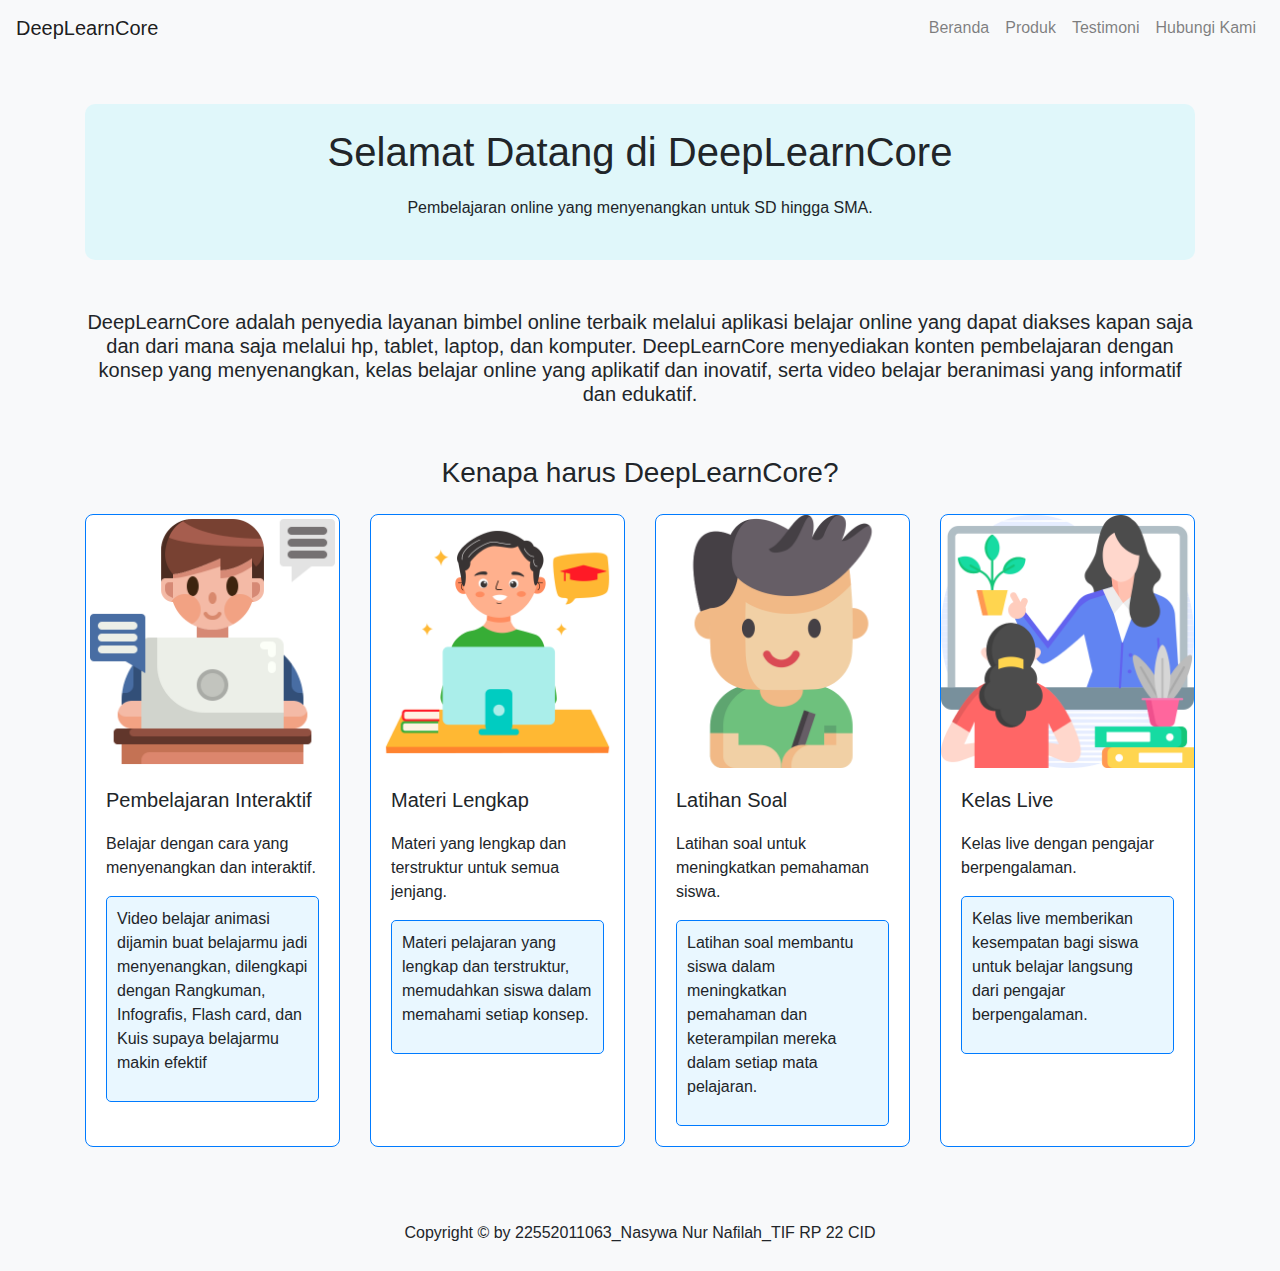
<file: index.html>
<!DOCTYPE html>
<html lang="id">
<head>
    <meta charset="UTF-8">
    <meta name="viewport" content="width=device-width, initial-scale=1.0">
    <title>Beranda - DeepLearnCore</title>
    <link rel="stylesheet" href="https://stackpath.bootstrapcdn.com/bootstrap/4.5.2/css/bootstrap.min.css">
    <link rel="stylesheet" href="css/styles.css">
</head>
<body>
    <nav class="navbar navbar-expand-lg navbar-light bg-light">
        <a class="navbar-brand" href="#">DeepLearnCore</a>
        <div class="collapse navbar-collapse">
            <ul class="navbar-nav ml-auto">
                <li class="nav-item"><a class="nav-link" href="index.html">Beranda</a></li>
                <li class="nav-item"><a class="nav-link" href="produk.html">Produk</a></li>
                <li class="nav-item"><a class="nav-link" href="testimoni.html">Testimoni</a></li>
                <li class="nav-item"><a class="nav-link" href="hubungi-kami.html">Hubungi Kami</a></li>
            </ul>
        </div>
    </nav>

    <div class="container mt-5">
        <div class="welcome-text text-center p-4">
            <h1>Selamat Datang di DeepLearnCore</h1>
            <p>Pembelajaran online yang menyenangkan untuk SD hingga SMA.</p>
        </div>

        <div class="description mt-30" style="text-align: center;">
            <h5>DeepLearnCore adalah penyedia layanan bimbel online terbaik melalui aplikasi belajar online yang dapat diakses kapan saja dan dari mana saja melalui hp, tablet, laptop, dan komputer. DeepLearnCore menyediakan konten pembelajaran dengan konsep yang menyenangkan, kelas belajar online yang aplikatif dan inovatif, serta video belajar beranimasi yang informatif dan edukatif.</h5>
        </div>

        <div class="description mt-30" style="text-align: center;">
            <h3>Kenapa harus DeepLearnCore?</h3>
        </div>

        <div class="row mt-4">
            <div class="col-md-3">
                <div class="card">
                    <img src="assets/images/interactive.png" class="card-img-top" alt="Feature 1">
                    <div class="card-body">
                        <h5 class="card-title">Pembelajaran Interaktif</h5>
                        <p class="card-text">Belajar dengan cara yang menyenangkan dan interaktif.</p>
                        <div class="description-box">
                            <p>Video belajar animasi dijamin buat belajarmu jadi menyenangkan, dilengkapi dengan Rangkuman, Infografis, Flash card, dan Kuis supaya belajarmu makin efektif</p>
                        </div>
                    </div>
                </div>
            </div>
            <div class="col-md-3">
                <div class="card">
                    <img src="assets/images/enam.png" class="card-img-top" alt="Feature 2">
                    <div class="card-body">
                        <h5 class="card-title">Materi Lengkap</h5>
                        <p class="card-text">Materi yang lengkap dan terstruktur untuk semua jenjang.</p>
                        <div class="description-box">
                            <p>Materi pelajaran yang lengkap dan terstruktur, memudahkan siswa dalam memahami setiap konsep.</p>
                        </div>
                    </div>
                </div>
            </div>
            <div class="col-md-3">
                <div class="card">
                    <img src="assets/images/latihan-soal.png" class="card-img-top" alt="Feature 3">
                    <div class="card-body">
                        <h5 class="card-title">Latihan Soal</h5>
                        <p class="card-text">Latihan soal untuk meningkatkan pemahaman siswa.</p>
                        <div class="description-box">
                            <p>Latihan soal membantu siswa dalam meningkatkan pemahaman dan keterampilan mereka dalam setiap mata pelajaran.</p>
                        </div>
                    </div>
                </div>
            </div>
            <div class="col-md-3">
                <div class="card">
                    <img src="assets/images/kelas-live.png" class="card-img-top" alt="Feature 4">
                    <div class="card-body">
                        <h5 class="card-title">Kelas Live</h5>
                        <p class="card-text">Kelas live dengan pengajar berpengalaman.</p>
                        <div class="description-box">
                            <p>Kelas live memberikan kesempatan bagi siswa untuk belajar langsung dari pengajar berpengalaman.</p>
                        </div>
                    </div>
                </div>
            </div>
        </div>
    </div>

    <footer class="bg-light text-center text-lg-start mt-5">
        <div class="text-center p-3 © 2023 Edukasi. All rights reserved.">Copyright © by 22552011063_Nasywa Nur Nafilah_TIF RP 22 CID</div>
    </footer>

    <script src="https://code.jquery.com/jquery-3.5.1.slim.min.js"></script>
    <script src="https://cdn.jsdelivr.net/npm/@popperjs/core@2.9.2/dist/umd/popper.min.js"></script>
    <script src="https://stackpath.bootstrapcdn.com/bootstrap/4.5.2/js/bootstrap.min.js"></script>
</body>
</html>
</file>
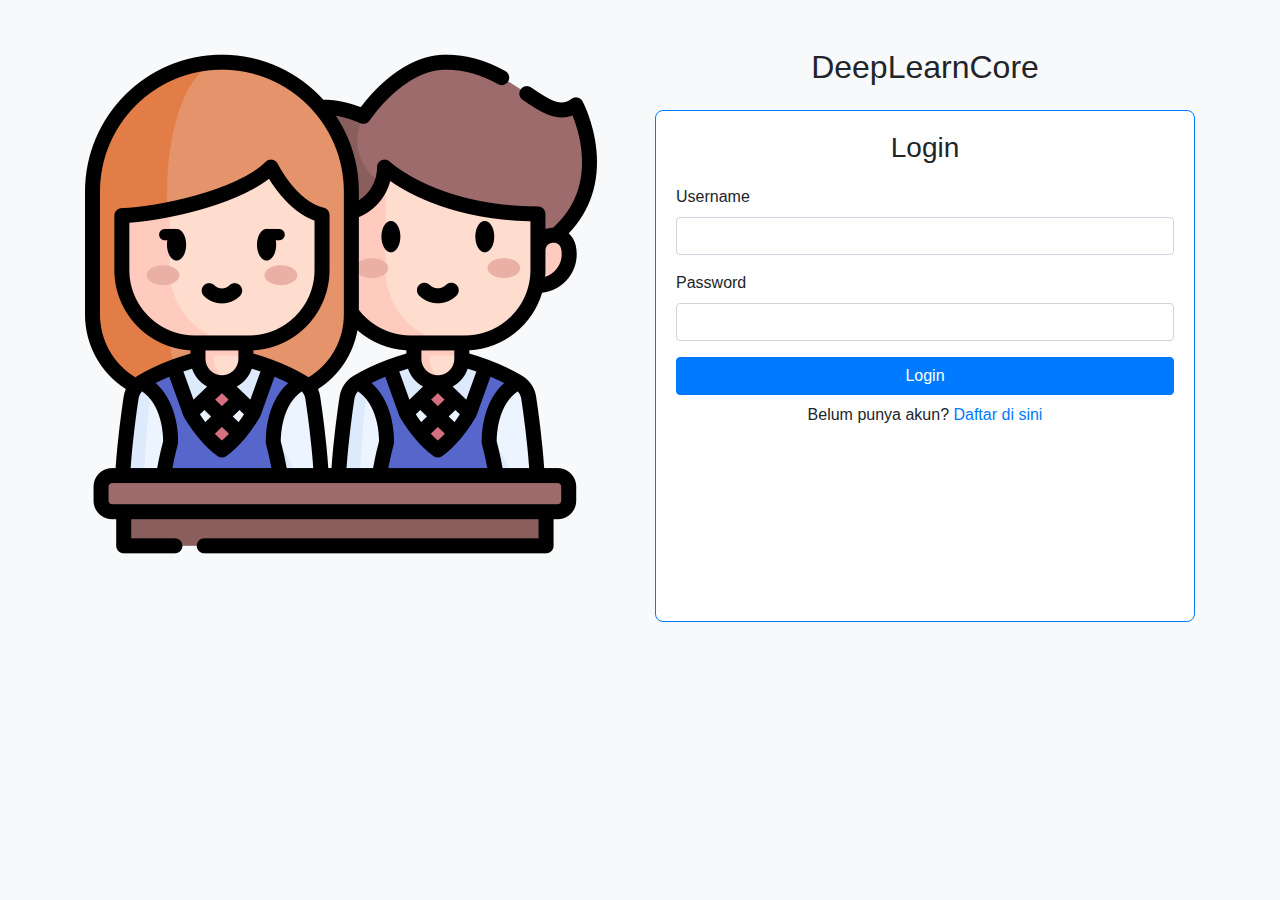
<file: login.html>
<!DOCTYPE html>
<html lang="id">
<head>
    <meta charset="UTF-8">
    <meta name="viewport" content="width=device-width, initial-scale=1.0">
    <title>Login</title>
    <link rel="stylesheet" href="https://stackpath.bootstrapcdn.com/bootstrap/4.5.2/css/bootstrap.min.css">
    <link rel="stylesheet" href="css/styles.css">
</head>
<body>
    <div class="container mt-5">
        <div class="row">
            <div class="col-md-6">
                <img src="assets/images/students.png" class="img-fluid" alt="Login Image">
            </div>
            <div class="col-md-6">
                <h2 class="text-center mb-4">DeepLearnCore</h2>
                <div class="card">
                    <div class="card-body">
                        <h3 class="card-title" style="text-align: center;">Login</h3>
                        <form id="loginForm">
                            <div class="form-group">
                                <label for="username">Username</label>
                                <input type="text" class="form-control" id="username" required>
                                <div id="usernameError" class="text-danger mt-2" style="display:none;"></div>
                            </div>
                            <div class="form-group">
                                <label for="password">Password</label>
                                <input type="password" class="form-control" id="password" required>
                                <div id="passwordError" class="text-danger mt-2" style="display:none;"></div>
                            </div>
                            <button type="submit" class="btn btn-primary btn-block">Login</button>
                            <p class="mt-2" style="text-align: center;">Belum punya akun? <a href="register.html">Daftar di sini</a></p>
                        </form>
                        <div id="loginError" class="text-danger mt-2" style="display:none;"></div>
                    </div>
                </div>
            </div>
        </div>
    </div>

    <script src="https://code.jquery.com/jquery-3.5.1.min.js"></script>
    <script src="https://cdn.jsdelivr.net/npm/@popperjs/core@2.9.2/dist/umd/popper.min.js"></script>
    <script src="https://stackpath.bootstrapcdn.com/bootstrap/4.5.2/js/bootstrap.min.js"></script>
    <script src="js/script.js"></script>
</body>
</html>
</file>
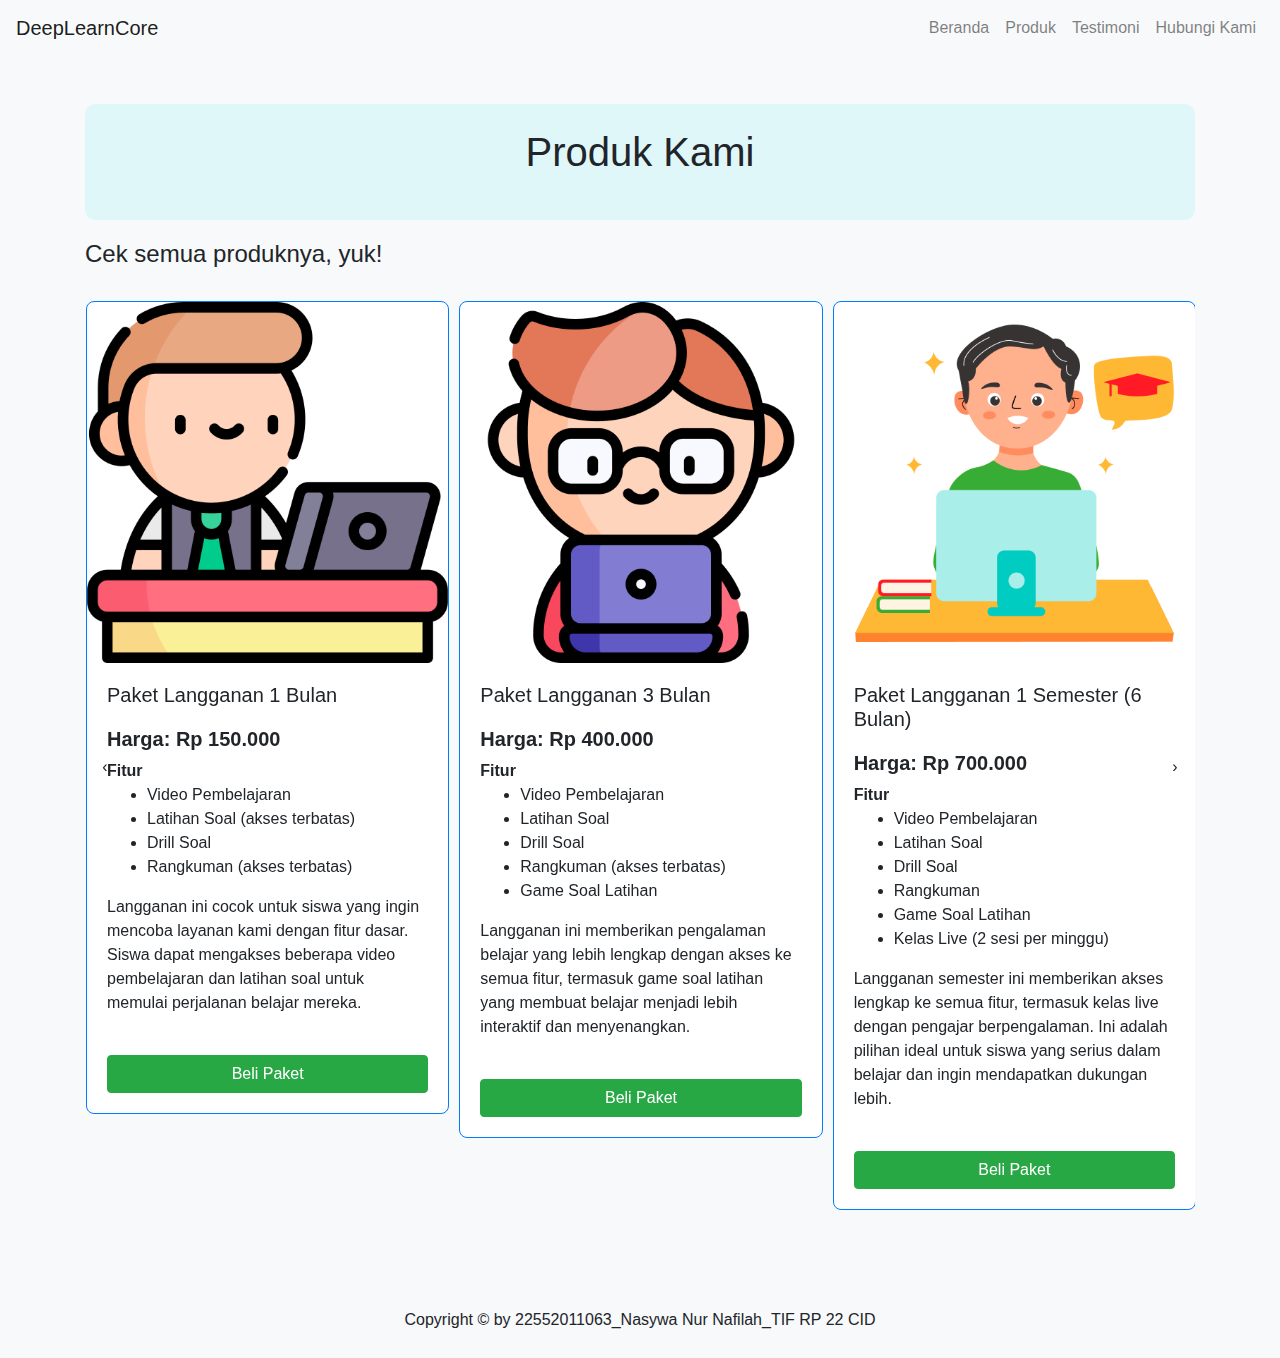
<file: produk.html>
<!DOCTYPE html>
<html lang="id">
<head>
    <meta charset="UTF-8">
    <meta name="viewport" content="width=device-width, initial-scale=1.0">
    <title>Produk</title>
    <link rel="stylesheet" href="https://stackpath.bootstrapcdn.com/bootstrap/4.5.2/css/bootstrap.min.css">
    <link rel="stylesheet" href="https://cdnjs.cloudflare.com/ajax/libs/OwlCarousel2/2.3.4/assets/owl.carousel.min.css">
    <link rel="stylesheet" href="css/produk.css">
    <link rel="stylesheet" href="css/styles.css">
</head>
<body>
    <nav class="navbar navbar-expand-lg navbar-light bg-light">
        <a class="navbar-brand" href="#">DeepLearnCore</a>
        <div class="collapse navbar-collapse">
            <ul class="navbar-nav ml-auto">
                <li class="nav-item"><a class="nav-link" href="index.html">Beranda</a></li>
                <li class="nav-item"><a class="nav-link" href="produk.html">Produk</a></li>
                <li class="nav-item"><a class="nav-link" href="testimoni.html">Testimoni</a></li>
                <li class="nav-item"><a class="nav-link" href="hubungi-kami.html">Hubungi Kami</a></li>
            </ul>
        </div>
    </nav>

    <div class="container mt-5">
        <div class="welcome-text text-center p-4">
            <h1>Produk Kami</h1>
        </div>
        <div>
            <h4>Cek semua produknya, yuk!</h4>
        </div>
        <br>
        <div class="owl-carousel owl-theme">
            <div class="item">
                <div class="card">
                    <img src="assets/images/satu.png" class="card-img-top" alt="Produk 1">
                    <div class="card-body">
                        <h5 class="card-title">Paket Langganan 1 Bulan</h5>
                        <p class="card-text"> 
                            <h5><b>Harga: Rp 150.000</b></h5>
                            <b>Fitur</b>
                            <ul> 
                                <li>Video Pembelajaran</li>
                                <li>Latihan Soal (akses terbatas)</li>
                                <li>Drill Soal</li>
                                <li>Rangkuman (akses terbatas)</li>
                            </ul>
                            <p>Langganan ini cocok untuk siswa yang ingin mencoba layanan kami dengan fitur dasar. Siswa dapat mengakses beberapa video pembelajaran dan latihan soal untuk memulai perjalanan belajar mereka.</p>
                        </p>
                        <br>
                        <button type="button" class="btn btn-success w-100">Beli Paket</button>
                    </div>
                </div>
            </div>
            <div class="item">
                <div class="card">
                    <img src="assets/images/tiga.png" class="card-img-top" alt="Produk 2">
                    <div class="card-body">
                        <h5 class="card-title">Paket Langganan 3 Bulan</h5>
                        <p class="card-text"> 
                            <h5><b>Harga: Rp 400.000</b></h5>
                            <b>Fitur</b>
                            <ul> 
                                <li>Video Pembelajaran</li>
                                <li>Latihan Soal</li>
                                <li>Drill Soal</li>
                                <li>Rangkuman (akses terbatas)</li>
                                <li>Game Soal Latihan</li>
                            </ul>
                            <p>Langganan ini memberikan pengalaman belajar yang lebih lengkap dengan akses ke semua fitur, termasuk game soal latihan yang membuat belajar menjadi lebih interaktif dan menyenangkan.</p>
                        </p>
                        <br>
                        <button type="button" class="btn btn-success w-100">Beli Paket</button>
                    </div>
                </div>
            </div>
            <div class="item">
                <div class="card">
                    <img src="assets/images/enam.png" class="card-img-top" alt="Produk 3">
                    <div class="card-body">
                        <h5 class="card-title">Paket Langganan 1 Semester (6 Bulan)</h5>
                        <p class="card-text">
                            <h5><b>Harga: Rp 700.000</b></h5>
                            <b>Fitur</b>
                            <ul> 
                                <li>Video Pembelajaran</li>
                                <li>Latihan Soal</li>
                                <li>Drill Soal</li>
                                <li>Rangkuman</li>
                                <li>Game Soal Latihan</li>
                                <li>Kelas Live (2 sesi per minggu)</li>
                            </ul>
                            <p>Langganan semester ini memberikan akses lengkap ke semua fitur, termasuk kelas live dengan pengajar berpengalaman. Ini adalah pilihan ideal untuk siswa yang serius dalam belajar dan ingin mendapatkan dukungan lebih.</p>
                        <br>
                        <button type="button" class="btn btn-success w-100">Beli Paket</button>
                    </div>
                </div>
            </div>
            <div class="item">
                <div class="card">
                    <img src="assets/images/dua-belas.png" class="card-img-top" alt="Produk 4">
                    <div class="card-body">
                        <h5 class="card-title">Langganan 2 Semester (12 Bulan)</h5>
                        <p class="card-text">
                            <h5><b>Harga: Rp 1.400.000</b></h5>
                            <b>Fitur</b>
                            <ul> 
                                <li>Video Pembelajaran</li>
                                <li>Latihan Soal</li>
                                <li>Drill Soal</li>
                                <li>Rangkuman</li>
                                <li>Game Soal Latihan</li>
                                <li>Kelas Live (4 sesi per minggu)</li>
                            </ul>
                            <p>Langganan tahunan ini memberikan semua fitur yang tersedia, dengan frekuensi kelas live yang lebih tinggi. Ini adalah pilihan terbaik bagi siswa yang ingin mendapatkan pengalaman belajar yang komprehensif dan mendalam.</p>
                        <br>
                        <button type="button" class="btn btn-success w-100">Beli Paket</button>
                    </div>
                </div>
            </div>
        </div>
    </div>

    <footer class="bg-light text-center text-lg-start mt-5">
        <div class="text-center p-3 © 2023 Edukasi. All rights reserved.">Copyright © by 22552011063_Nasywa Nur Nafilah_TIF RP 22 CID</div>
    </footer>

    <script src="https://code.jquery.com/jquery-3.5.1.min.js"></script>
    <script src="https://cdn.jsdelivr.net/npm/@popperjs/core@2.9.2/dist/umd/popper.min.js"></script>
    <script src="https://stackpath.bootstrapcdn.com/bootstrap/4.5.2/js/bootstrap.min.js"></script>
    <script src="https://cdnjs.cloudflare.com/ajax/libs/OwlCarousel2/2.3.4/owl.carousel.min.js"></script>
    <script>
        $(document).ready(function(){
            $('.owl-carousel').owlCarousel({
                loop: true,
                margin: 10,
                nav: true,
                responsive: {
                    0: {
                        items: 1
                    },
                    600: {
                        items: 2
                    },
                    1000: {
                        items: 3
                    }
                }
            });
        });
    </script>
    
</body>
</html>
</file>
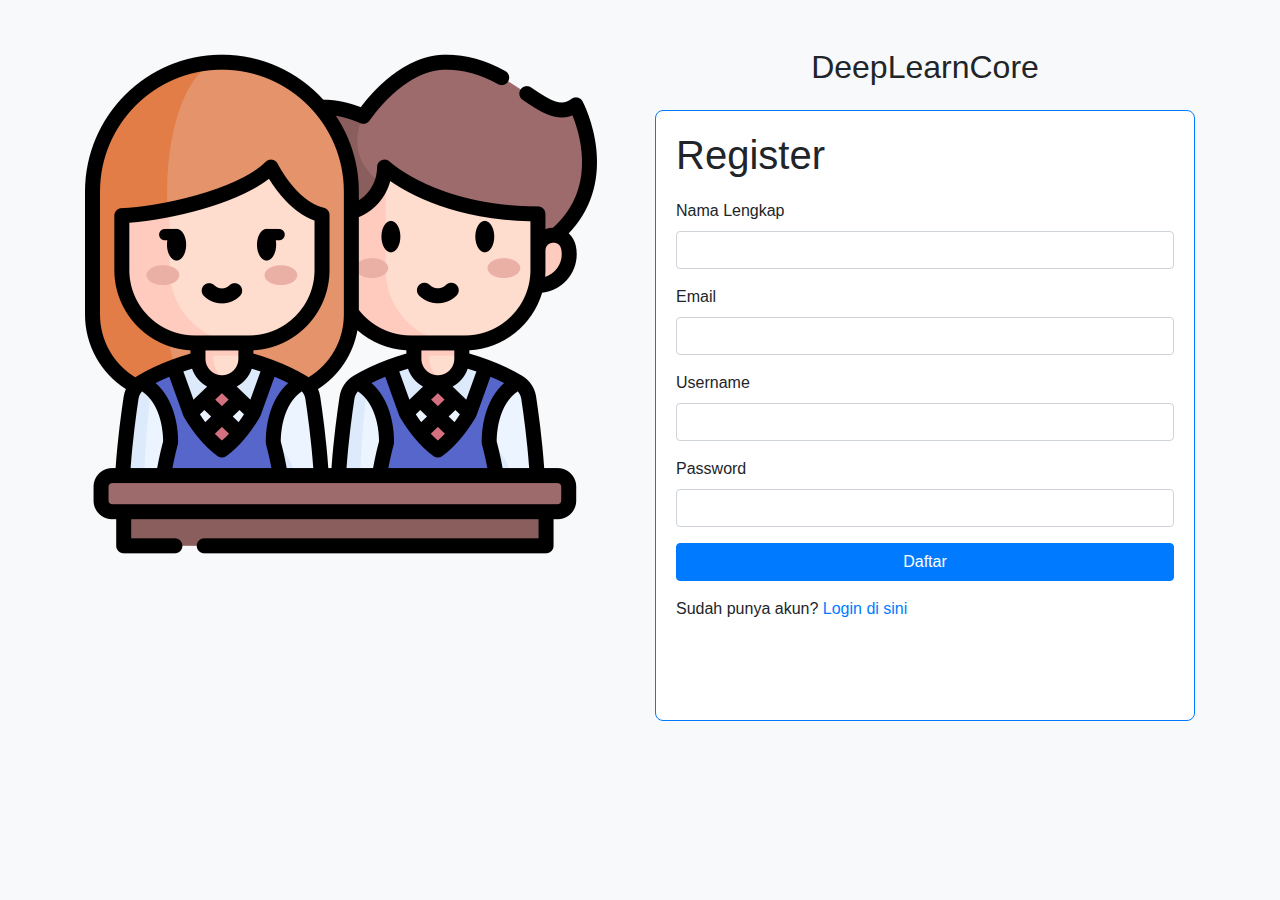
<file: register.html>
<!DOCTYPE html>
<html lang="id">
<head>
    <meta charset="UTF-8">
    <meta name="viewport" content="width=device-width, initial-scale=1.0">
    <title>Register - Edukasi</title>
    <link rel="stylesheet" href="https://stackpath.bootstrapcdn.com/bootstrap/4.5.2/css/bootstrap.min.css">
    <link rel="stylesheet" href="css/styles.css">
</head>
<body>
    <div class="container mt-5">
        <div class="row">
            <div class="col-md-6">
                <img src="assets/images/students.png" class="img-fluid" alt="Register Image">
            </div>
            <div class="col-md-6">
                <h2 class="text-center mb-4">DeepLearnCore</h2>
                <div class="card">
                    <div class="card-body">
                        <h1 class="card-title">Register</h1>
                        <form id="registerForm">
                            <div class="form-group">
                                <label for="fullName">Nama Lengkap</label>
                                <input type="text" class="form-control" id="fullName" required>
                            </div>
                            <div class="form-group">
                                <label for="email">Email</label>
                                <input type="email" class="form-control" id="email" required>
                            </div>
                            <div class="form-group">
                                <label for="username">Username</label>
                                <input type="text" class="form-control" id="username" required>
                            </div>
                            <div class="form-group">
                                <label for="password">Password</label>
                                <input type="password" class="form-control" id="password" required>
                            </div>
                            <button type="submit" class="btn btn-primary btn-block">Daftar</button>
                            <p class="mt-3">Sudah punya akun? <a href="login.html">Login di sini</a></p>
                        </form>
                    </div>
                </div>
            </div>
        </div>
    </div>

    <script src="https://code.jquery.com/jquery-3.5.1.min.js"></script>
    <script src="https://cdn.jsdelivr.net/npm/@popperjs/core@2.9.2/dist/umd/popper.min.js"></script>
    <script src="https://stackpath.bootstrapcdn.com/bootstrap/4.5.2/js/bootstrap.min.js"></script>
    <script>
        document.getElementById('registerForm').addEventListener('submit', function(event) {
            event.preventDefault(); // Mencegah pengiriman form
            
            // Cek apakah semua field sudah terisi
            const fullName = document.getElementById('fullName').value;
            const email = document.getElementById('email').value;
            const username = document.getElementById('username').value;
            const password = document.getElementById('password').value;

            if (fullName && email && username && password) {
                // Arahkan ke halaman login
                window.location.href = 'login.html';
            } else {
                alert('Silakan isi semua field!');
            }
        });
    </script>
</body>
</html>
</file>
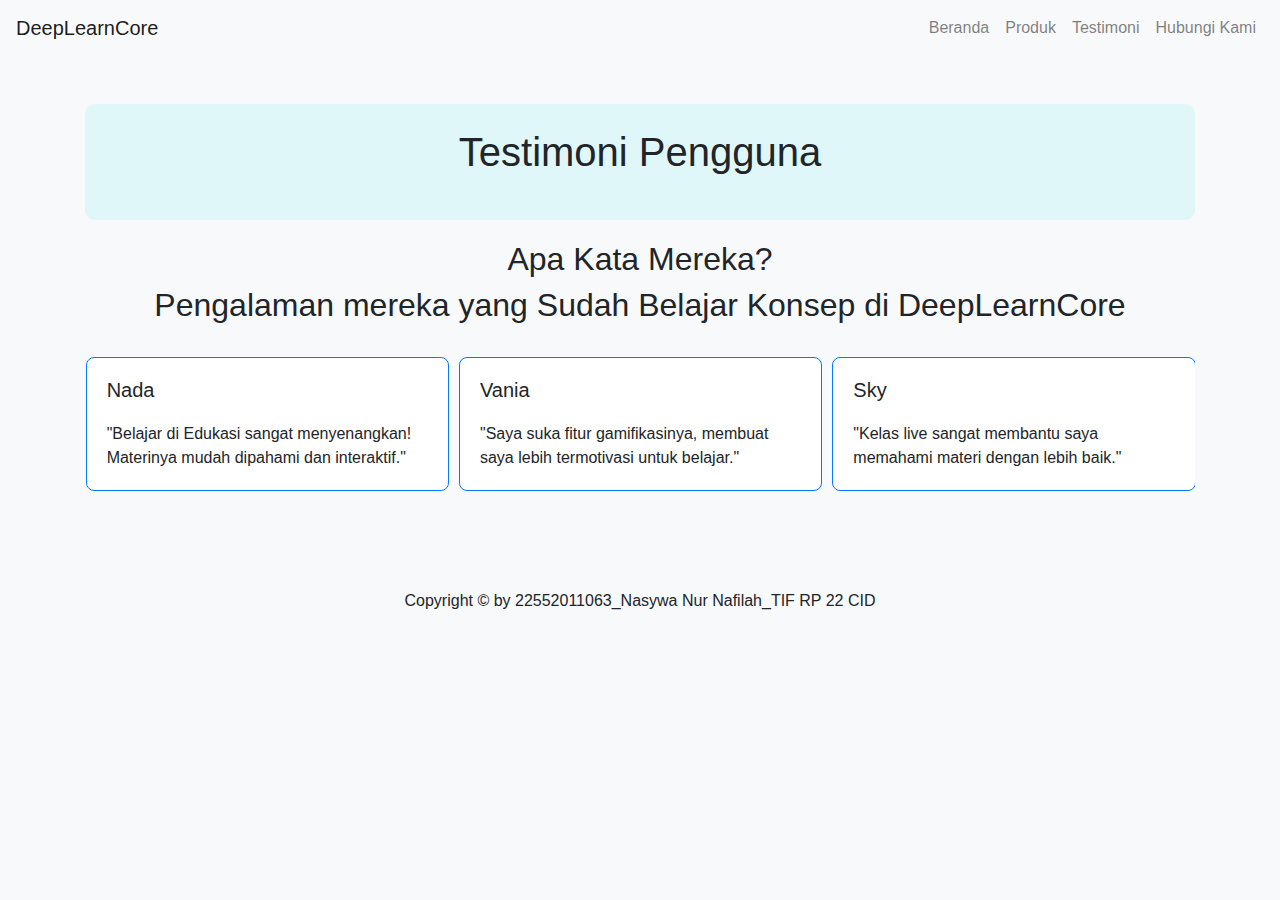
<file: testimoni.html>
<!DOCTYPE html>
<html lang="id">
<head>
    <meta charset="UTF-8">
    <meta name="viewport" content="width=device-width, initial-scale=1.0">
    <title>Testimoni</title>
    <link rel="stylesheet" href="https://stackpath.bootstrapcdn.com/bootstrap/4.5.2/css/bootstrap.min.css">
    <link rel="stylesheet" href="css/styles.css">
    <link rel="stylesheet" href="https://cdnjs.cloudflare.com/ajax/libs/OwlCarousel2/2.3.4/assets/owl.carousel.min.css">
</head>
<body>
    <nav class="navbar navbar-expand-lg navbar-light bg-light">
        <a class="navbar-brand" href="#">DeepLearnCore</a>
        <div class="collapse navbar-collapse">
            <ul class="navbar-nav ml-auto">
                <li class="nav-item"><a class="nav-link" href="index.html">Beranda</a></li>
                <li class="nav-item"><a class="nav-link" href="produk.html">Produk</a></li>
                <li class="nav-item"><a class="nav-link" href="testimoni.html">Testimoni</a></li>
                <li class="nav-item"><a class="nav-link" href="kontak.html">Hubungi Kami</a></li>
            </ul>
        </div>
    </nav>

    <div class="container mt-5">

        <div class="welcome-text text-center p-4">
            <h1>Testimoni Pengguna</h1>
        </div>
        <div style="text-align: center;">
            <h2>Apa Kata Mereka?</h2> 
            <h2>Pengalaman mereka yang Sudah Belajar Konsep di DeepLearnCore</h2>
            <br>
        </div>
        
        <div class="owl-carousel owl-theme">
            <div class="item">
                <div class="card">
                    <div class="card-body">
                        <h5 class="card-title">Nada</h5>
                        <p class="card-text">"Belajar di Edukasi sangat menyenangkan! Materinya mudah dipahami dan interaktif."</p>
                    </div>
                </div>
            </div>
            <div class="item">
                <div class="card">
                    <div class="card-body">
                        <h5 class="card-title">Vania</h5>
                        <p class="card-text">"Saya suka fitur gamifikasinya, membuat saya lebih termotivasi untuk belajar."</p>
                    </div>
                </div>
            </div>
            <div class="item">
                <div class="card">
                    <div class="card-body">
                        <h5 class="card-title">Sky</h5>
                        <p class="card-text">"Kelas live sangat membantu saya memahami materi dengan lebih baik."</p>
                    </div>
                </div>
            </div>
            <div class="item">
                <div class="card">
                    <div class="card-body">
                        <h5 class="card-title">Nala</h5>
                        <p class="card-text">"Materi yang disajikan sangat menarik dan mudah dipahami."</p>
                    </div>
                </div>
            </div>
            <div class="item">
                <div class="card">
                    <div class="card-body">
                        <h5 class="card-title">Fadil</h5>
                        <p class="card-text">"Saya sangat puas dengan pembelajaran di Edukasi."</p>
                    </div>
                </div>
            </div>
            <div class="item">
                <div class="card">
                    <div class="card-body">
                        <h5 class="card-title">Siswa F</h5>
                        <p class="card-text">"Fasilitas yang ada sangat membantu proses belajar saya."</p>
                    </div>
                </div>
            </div>
            <div class="item">
                <div class="card">
                    <div class="card-body">
                        <h5 class="card-title">Siswa G</h5>
                        <p class="card-text">"Pengajar yang berpengalaman membuat saya lebih percaya diri."</p>
                    </div>
                </div>
            </div>
            <div class="item">
                <div class="card">
                    <div class="card-body">
                        <h5 class="card-title">Siswa H</h5>
                        <p class="card-text">" Kelas interaktif membuat belajar jadi lebih menyenangkan."</p>
                    </div>
                </div>
            </div>
            <div class="item">
                <div class="card">
                    <div class="card-body">
                        <h5 class="card-title">Siswa I</h5>
                        <p class="card-text">"Saya sangat merekomendasikan Edukasi kepada teman-teman saya!"</p>
                    </div>
                </div>
            </div>
        </div>
    </div>

    <footer class="bg-light text-center text-lg-start mt-5">
        <div class="text-center p-3 © 2023 Edukasi. All rights reserved.">Copyright © by 22552011063_Nasywa Nur Nafilah_TIF RP 22 CID</div>
    </footer>

    <script src="https://code.jquery.com/jquery-3.5.1.min.js"></script>
    <script src="https://cdn.jsdelivr.net/npm/@popperjs/core@2.9.2/dist/umd/popper.min.js"></script>
    <script src="https://stackpath.bootstrapcdn.com/bootstrap/4.5.2/js/bootstrap.min.js"></script>
    <script src="https://cdnjs.cloudflare.com/ajax/libs/OwlCarousel2/2.3.4/owl.carousel.min.js"></script>
    <script>
        $(document).ready(function(){
            $('.owl-carousel').owlCarousel({
                loop: true,
                margin: 10,
                //nav: true,
                items: 3, // Menampilkan 3 item sekaligus
                autoplay: true, // Mengaktifkan autoplay
                autoplayTimeout: 6000, // Waktu antara slide
                autoplayHoverPause: true, // Pause saat hover
                dots: true // Menampilkan indikator bulat
            });
        });
    </script>
</body>
</html>
</file>
<file: css/styles.css>
body {
    background-color: #f8f9fa;
}

.navbar {
    margin-bottom: 20px;
    background-color: #007bff; /* Warna navbar */
}

.navbar .nav-link {
    color: white; /* Warna teks navbar */
}

.card {
    display: flex;
    flex-direction: column;
    border: 1px solid #007bff; /* Warna border sesuai dengan warna primary */
    border-radius: 8px;
    height: 100%;
}

.card-body {
    flex-grow: 1; /* Membuat card body mengisi ruang yang tersisa */
}

.card-title {
    margin-bottom: 20px; /* Jarak antara judul dan form */
}

h1 {
    margin-bottom: 20px;
}

h3 {
    position: center;
}

#loginError {
    color: red;
}

.description-box {
    border: 1px solid #007bff; /* Warna border kotak deskripsi */
    border-radius: 5px;
    padding: 10px;
    background-color: #e9f7ff; /* Warna latar belakang kotak deskripsi */
    margin-top: 10px; /* Jarak atas kotak deskripsi */
}

footer {
    background-color: #f8f9fa; /* Warna latar belakang footer */
    padding: 10px 0; /* Padding atas dan bawah footer */
}

.welcome-text {
    background-color: #e0f7fa; /* Warna latar belakang untuk teks selamat datang */
    border-radius: 10px; /* Sudut membulat */
    padding: 20px; /* Padding di dalam kotak */
    margin-bottom: 20px; /* Jarak bawah kotak */
}

.mt-30 {
    margin-top: 50px; /* Anda dapat menyesuaikan nilai ini sesuai kebutuhan */
}


.owl-nav {
    position: absolute;
    top: 50%;
    width: 100%;
    display: flex;
    justify-content: space-between;
    transform: translateY(-50%);
}
.owl-nav button {
    background: #007bff; /* Warna tombol */
    color: white; /* Warna teks */
    border: none; /* Hapus border */
    padding: 10px; /* Padding tombol */
    border-radius: 50%; /* Membuat tombol berbentuk lingkaran */
    width: 40px; /* Lebar tombol */
    height: 40px; /* Tinggi tombol */
    display: flex; /* Menggunakan flex untuk pusatkan ikon */
    align-items: center; /* Pusatkan vertikal */
    justify-content: center; /* Pusatkan horizontal */
    transition: 0.3s; /* Animasi saat hover */
    outline: none; /* Menghilangkan outline saat tombol fokus */
}
.owl-nav button:hover {
    background: #0056b3; /* Warna tombol saat hover */
}
.owl-nav button:focus {
    outline: none; /* Menghilangkan outline saat tombol fokus */
}

.contact-form {
    border: 1px solid #ccc;
    border-radius: 5px;
    padding: 20px;
    background-color: #f9f9f9;
    box-shadow: 0 2px 10px rgba(0, 0, 0, 0.1);
}
</file>
<file: css/produk.css>
.card {
            display: flex;
            flex-direction: column;
            height: 100%; /* Memastikan semua card memiliki tinggi yang sama */
        }
        .card-body {
            flex-grow: 1; /* Membuat card body mengisi ruang yang tersisa */
        }
</file>
